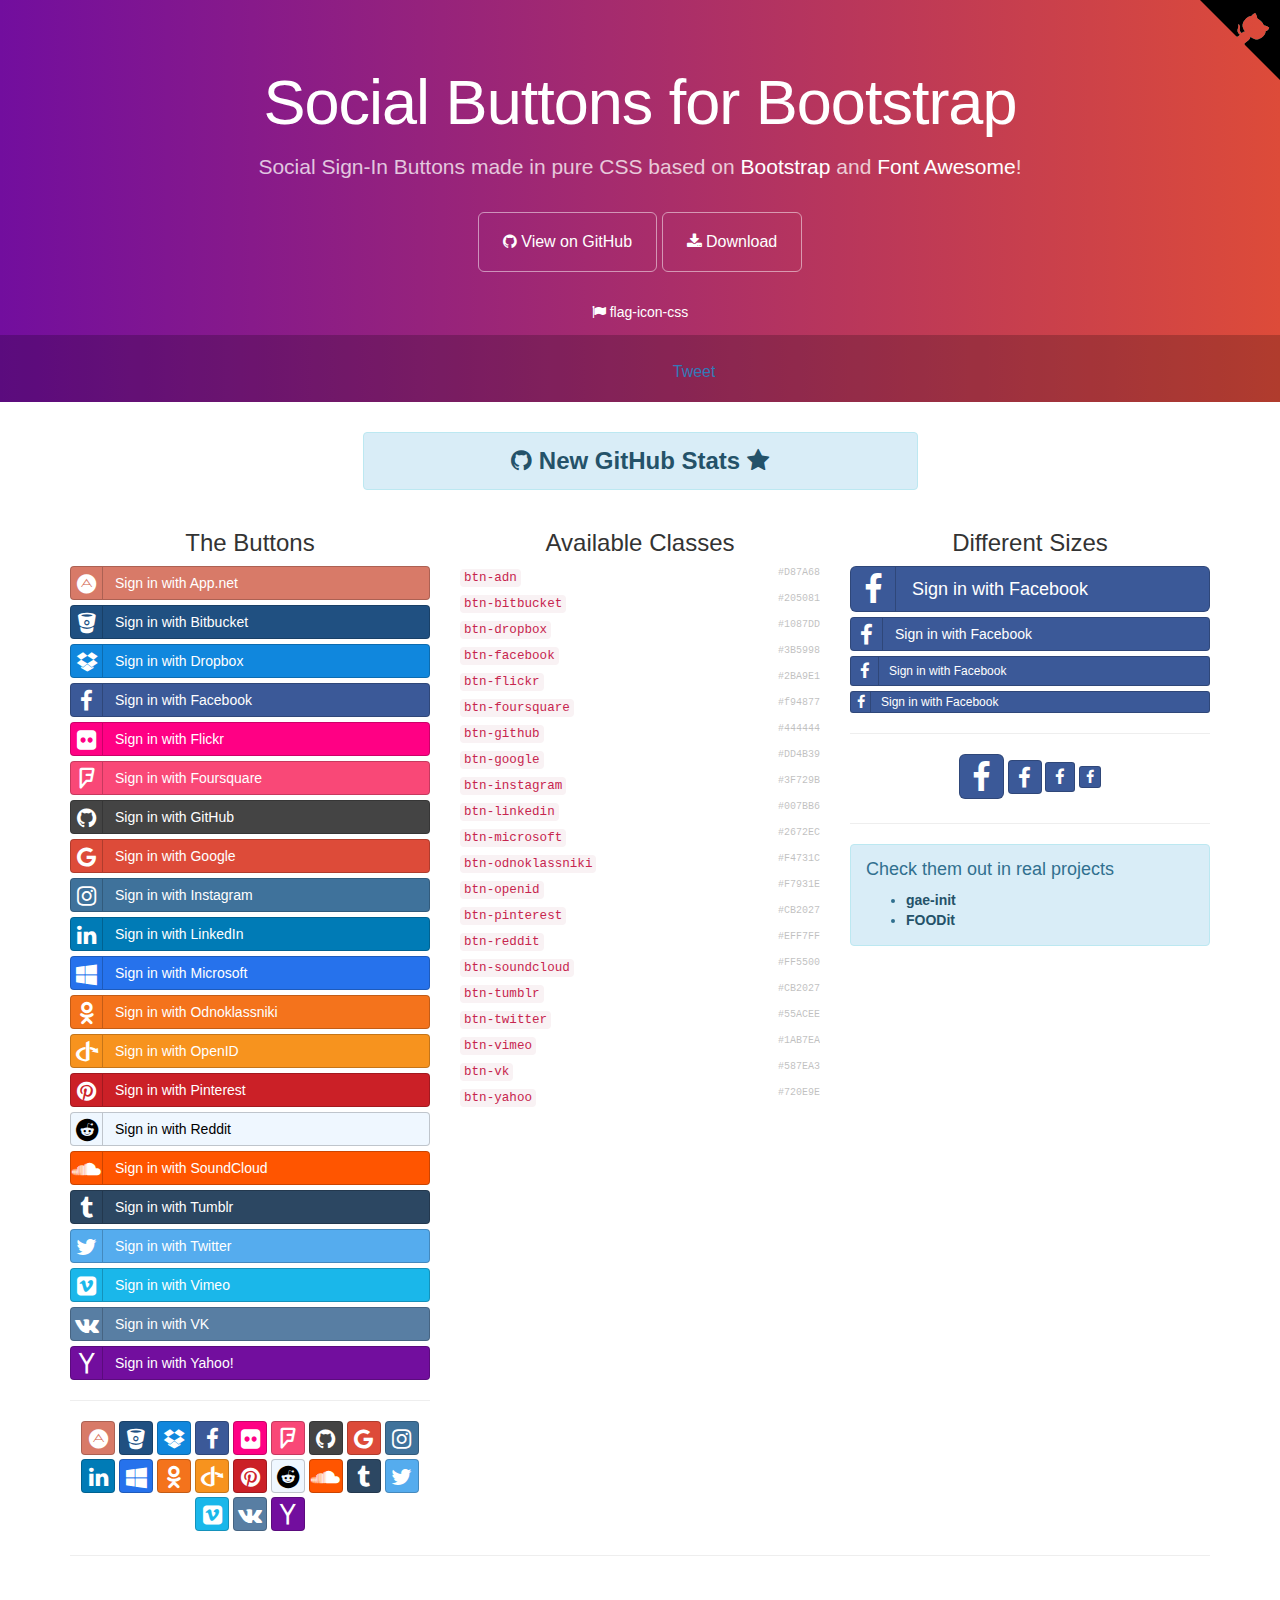
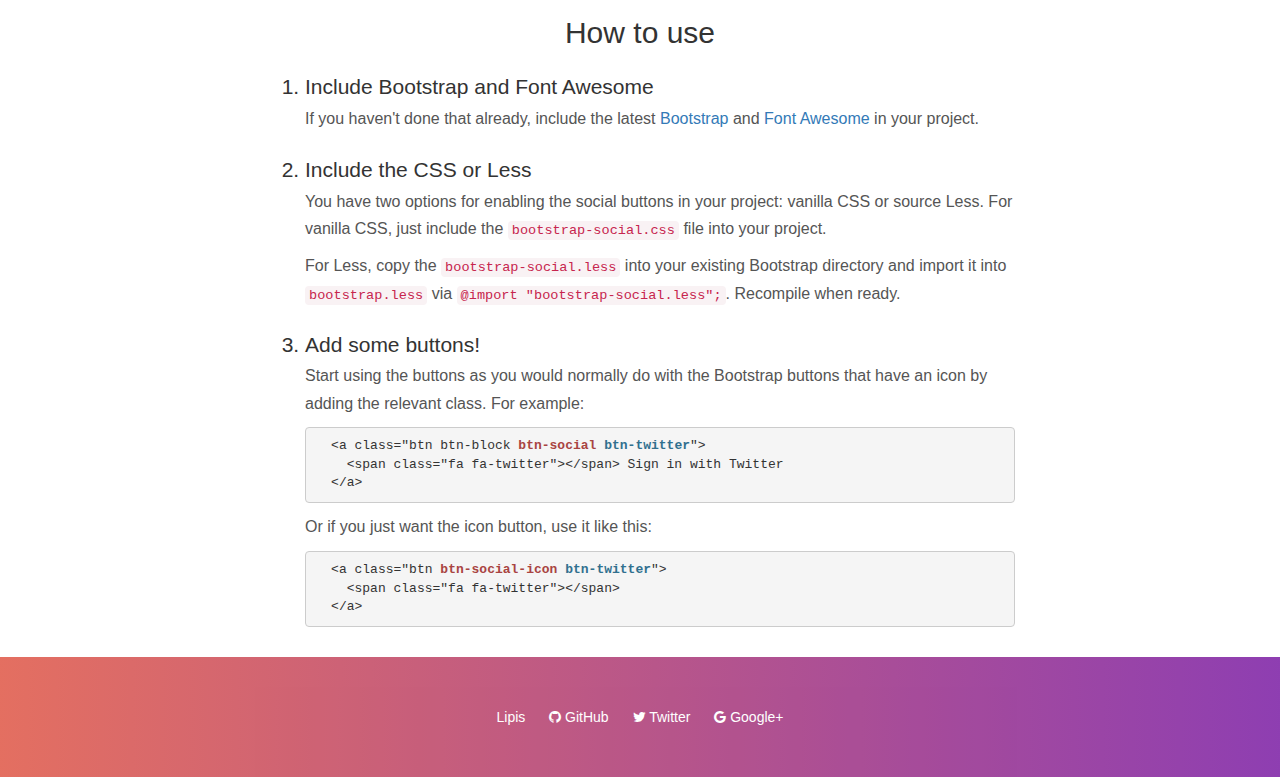
<file: bootstrap-social/index.html>
<!DOCTYPE html>
<html lang="en">
  <head>
    <meta charset="utf-8">
    <meta name="viewport" content="width=device-width, initial-scale=1.0">
    <meta property="og:title" content="Social Buttons for Bootstrap" />
    <meta property="og:description" content="Social Sign-In Buttons made in pure CSS based on Bootstrap and Font Awesome!" />
    <meta property="og:type" content="website" />
    <meta property="og:url" content="http://lipis.github.io/bootstrap-social/" />
    <meta property="og:image" content="http://lipis.github.io/bootstrap-social/assets/img/bootstrap-social.png" />

    <title>Social Buttons for Bootstrap</title>
    <link href="assets/css/bootstrap.css" rel="stylesheet">
    <link href="assets/css/font-awesome.css" rel="stylesheet">
    <link href="assets/css/docs.css" rel="stylesheet" >

    <link href="bootstrap-social.css" rel="stylesheet" >

    <script type="text/javascript">
      var _gaq = _gaq || [];
      _gaq.push(['_setAccount', 'UA-42119746-1']);
      _gaq.push(['_trackPageview']);

      (function() {
        var ga = document.createElement('script'); ga.type = 'text/javascript'; ga.async = true;
        ga.src = ('https:' == document.location.protocol ? 'https://ssl' : 'http://www') + '.google-analytics.com/ga.js';
        var s = document.getElementsByTagName('script')[0]; s.parentNode.insertBefore(ga, s);
      })();
    </script>
  </head>

  <body>
    <div class="jumbotron">
      <div class="container">
        <h1>Social Buttons for Bootstrap</h1>
        <p>
          Social Sign-In Buttons made in pure CSS based on
          <a href="https://getbootstrap.com/">Bootstrap</a> and
          <a href="https://fortawesome.github.io/Font-Awesome/">Font Awesome</a>!
        </p>
        <a href="https://github.com/lipis/bootstrap-social" class="btn btn-outline btn-lg" onclick="_gaq.push(['_trackEvent', 'exit', 'header', 'GitHub']);"><span class="fa fa-github"></span> View on GitHub</a>
        <a href="https://github.com/lipis/bootstrap-social/archive/gh-pages.zip" class="btn btn-outline btn-lg" onclick="_gaq.push(['_trackEvent', 'exit', 'download', 'bootstrap-social']);"><span class="fa fa-download"></span> Download</a>
        <ul class="jumbotron-links">
          <li><a href="http://lipis.github.io/flag-icon-css" onclick="_gaq.push(['_trackEvent', 'exit', 'header', 'flag-icon-css']);"><span class="fa fa-flag"></span> flag-icon-css</a></li>
        </ul>
      </div>
      <div class="bottom">
        <iframe src="https://ghbtns.com/github-btn.html?user=lipis&amp;repo=bootstrap-social&amp;type=watch&amp;count=true" class="social-share"></iframe>
        <a href="https://twitter.com/share" class="social-share twitter-share-button" data-url="http://lipis.github.io/bootstrap-social/" data-text="Social Sign-In Buttons made in pure CSS based on Bootstrap and Font Awesome!" data-via="lipis" data-hashtags="bootstrap css">Tweet</a>
      </div>
    </div>
    <div class="container">
      <div class="row">
        <div class="col-sm-offset-3 col-sm-6">
          <div class="alert alert-info text-center">
            <a class="alert-link h3" href="http://githubstats.lip.is/" onclick="_gaq.push(['_trackEvent', 'exit', 'banner', 'githubstats']);">
              <span class="fa fa-github"></span>
              New GitHub Stats
              <span class="fa fa-star"></span>
            </a>
          </div>
        </div>
      </div>

      <div class="row">
        <div class="col-sm-4 social-buttons">
          <h3 class="text-center">The Buttons</h3>
          <a class="btn btn-block btn-social btn-adn" onclick="_gaq.push(['_trackEvent', 'btn-social', 'click', 'btn-adn']);">
            <span class="fa fa-adn"></span> Sign in with App.net
          </a>
          <a class="btn btn-block btn-social btn-bitbucket" onclick="_gaq.push(['_trackEvent', 'btn-social', 'click', 'btn-bitbucket']);">
            <span class="fa fa-bitbucket"></span> Sign in with Bitbucket
          </a>
          <a class="btn btn-block btn-social btn-dropbox" onclick="_gaq.push(['_trackEvent', 'btn-social', 'click', 'btn-dropbox']);">
            <span class="fa fa-dropbox"></span> Sign in with Dropbox
          </a>
          <a class="btn btn-block btn-social btn-facebook" onclick="_gaq.push(['_trackEvent', 'btn-social', 'click', 'btn-facebook']);">
            <span class="fa fa-facebook"></span> Sign in with Facebook
          </a>
          <a class="btn btn-block btn-social btn-flickr" onclick="_gaq.push(['_trackEvent', 'btn-social', 'click', 'btn-flickr']);">
            <span class="fa fa-flickr"></span> Sign in with Flickr
          </a>
          <a class="btn btn-block btn-social btn-foursquare" onclick="_gaq.push(['_trackEvent', 'btn-social', 'click', 'btn-foursquare']);">
            <span class="fa fa-foursquare"></span> Sign in with Foursquare
          </a>
          <a class="btn btn-block btn-social btn-github" onclick="_gaq.push(['_trackEvent', 'btn-social', 'click', 'btn-github']);">
            <span class="fa fa-github"></span> Sign in with GitHub
          </a>
          <a class="btn btn-block btn-social btn-google" onclick="_gaq.push(['_trackEvent', 'btn-social', 'click', 'btn-google']);">
            <span class="fa fa-google"></span> Sign in with Google
          </a>
          <a class="btn btn-block btn-social btn-instagram" onclick="_gaq.push(['_trackEvent', 'btn-social', 'click', 'btn-instagram']);">
            <span class="fa fa-instagram"></span> Sign in with Instagram
          </a>
          <a class="btn btn-block btn-social btn-linkedin" onclick="_gaq.push(['_trackEvent', 'btn-social', 'click', 'btn-linkedin']);">
            <span class="fa fa-linkedin"></span> Sign in with LinkedIn
          </a>
          <a class="btn btn-block btn-social btn-microsoft" onclick="_gaq.push(['_trackEvent', 'btn-social', 'click', 'btn-microsoft']);">
            <span class="fa fa-windows"></span> Sign in with Microsoft
          </a>
          <a class="btn btn-block btn-social btn-odnoklassniki" onclick="_gaq.push(['_trackEvent', 'btn-social', 'click', 'btn-odnoklassniki']);">
            <span class="fa fa-odnoklassniki"></span> Sign in with Odnoklassniki
          </a>
          <a class="btn btn-block btn-social btn-openid" onclick="_gaq.push(['_trackEvent', 'btn-social', 'click', 'btn-openid']);">
            <span class="fa fa-openid"></span> Sign in with OpenID
          </a>
          <a class="btn btn-block btn-social btn-pinterest" onclick="_gaq.push(['_trackEvent', 'btn-social', 'click', 'btn-pinterest']);">
            <span class="fa fa-pinterest"></span> Sign in with Pinterest
          </a>
          <a class="btn btn-block btn-social btn-reddit" onclick="_gaq.push(['_trackEvent', 'btn-social', 'click', 'btn-reddit']);">
            <span class="fa fa-reddit"></span> Sign in with Reddit
          </a>
          <a class="btn btn-block btn-social btn-soundcloud" onclick="_gaq.push(['_trackEvent', 'btn-social', 'click', 'btn-soundcloud']);">
            <span class="fa fa-soundcloud"></span> Sign in with SoundCloud
          </a>
          <a class="btn btn-block btn-social btn-tumblr" onclick="_gaq.push(['_trackEvent', 'btn-social', 'click', 'btn-tumblr']);">
            <span class="fa fa-tumblr"></span> Sign in with Tumblr
          </a>
          <a class="btn btn-block btn-social btn-twitter" onclick="_gaq.push(['_trackEvent', 'btn-social', 'click', 'btn-twitter']);">
            <span class="fa fa-twitter"></span> Sign in with Twitter
          </a>
          <a class="btn btn-block btn-social btn-vimeo" onclick="_gaq.push(['_trackEvent', 'btn-social', 'click', 'btn-vimeo']);">
            <span class="fa fa-vimeo-square"></span> Sign in with Vimeo
          </a>
          <a class="btn btn-block btn-social btn-vk" onclick="_gaq.push(['_trackEvent', 'btn-social', 'click', 'btn-vk']);">
            <span class="fa fa-vk"></span> Sign in with VK
          </a>
          <a class="btn btn-block btn-social btn-yahoo" onclick="_gaq.push(['_trackEvent', 'btn-social', 'click', 'btn-yahoo']);">
            <span class="fa fa-yahoo"></span> Sign in with Yahoo!
          </a>

          <hr>

          <div class="text-center">
            <a class="btn btn-social-icon btn-adn" onclick="_gaq.push(['_trackEvent', 'btn-social-icon', 'click', 'btn-adn']);"><span class="fa fa-adn"></span></a>
            <a class="btn btn-social-icon btn-bitbucket" onclick="_gaq.push(['_trackEvent', 'btn-social-icon', 'click', 'btn-bitbucket']);"><span class="fa fa-bitbucket"></span></a>
            <a class="btn btn-social-icon btn-dropbox" onclick="_gaq.push(['_trackEvent', 'btn-social-icon', 'click', 'btn-dropbox']);"><span class="fa fa-dropbox"></span></a>
            <a class="btn btn-social-icon btn-facebook" onclick="_gaq.push(['_trackEvent', 'btn-social-icon', 'click', 'btn-facebook']);"><span class="fa fa-facebook"></span></a>
            <a class="btn btn-social-icon btn-flickr" onclick="_gaq.push(['_trackEvent', 'btn-social-icon', 'click', 'btn-flickr']);"><span class="fa fa-flickr"></span></a>
            <a class="btn btn-social-icon btn-foursquare" onclick="_gaq.push(['_trackEvent', 'btn-social-icon', 'click', 'btn-foursquare']);"><span class="fa fa-foursquare"></span></a>
            <a class="btn btn-social-icon btn-github" onclick="_gaq.push(['_trackEvent', 'btn-social-icon', 'click', 'btn-github']);"><span class="fa fa-github"></span></a>
            <a class="btn btn-social-icon btn-google" onclick="_gaq.push(['_trackEvent', 'btn-social-icon', 'click', 'btn-google']);"><span class="fa fa-google"></span></a>
            <a class="btn btn-social-icon btn-instagram" onclick="_gaq.push(['_trackEvent', 'btn-social-icon', 'click', 'btn-instagram']);"><span class="fa fa-instagram"></span></a>
            <a class="btn btn-social-icon btn-linkedin" onclick="_gaq.push(['_trackEvent', 'btn-social-icon', 'click', 'btn-linkedin']);"><span class="fa fa-linkedin"></span></a>
            <a class="btn btn-social-icon btn-microsoft" onclick="_gaq.push(['_trackEvent', 'btn-social-icon', 'click', 'btn-microsoft']);"><span class="fa fa-windows"></span></a>
            <a class="btn btn-social-icon btn-odnoklassniki" onclick="_gaq.push(['_trackEvent', 'btn-social-icon', 'click', 'btn-odnoklassniki']);"><span class="fa fa-odnoklassniki"></span></a>
            <a class="btn btn-social-icon btn-openid" onclick="_gaq.push(['_trackEvent', 'btn-social-icon', 'click', 'btn-openid']);"><span class="fa fa-openid"></span></a>
            <a class="btn btn-social-icon btn-pinterest" onclick="_gaq.push(['_trackEvent', 'btn-social-icon', 'click', 'btn-pinterest']);"><span class="fa fa-pinterest"></span></a>
            <a class="btn btn-social-icon btn-reddit" onclick="_gaq.push(['_trackEvent', 'btn-social-icon', 'click', 'btn-reddit']);"><span class="fa fa-reddit"></span></a>
            <a class="btn btn-social-icon btn-soundcloud" onclick="_gaq.push(['_trackEvent', 'btn-social-icon', 'click', 'btn-soundcloud']);"><span class="fa fa-soundcloud"></span></a>
            <a class="btn btn-social-icon btn-tumblr" onclick="_gaq.push(['_trackEvent', 'btn-social-icon', 'click', 'btn-tumblr']);"><span class="fa fa-tumblr"></span></a>
            <a class="btn btn-social-icon btn-twitter" onclick="_gaq.push(['_trackEvent', 'btn-social-icon', 'click', 'btn-twitter']);"><span class="fa fa-twitter"></span></a>
            <a class="btn btn-social-icon btn-vimeo" onclick="_gaq.push(['_trackEvent', 'btn-social-icon', 'click', 'btn-vimeo']);"><span class="fa fa-vimeo-square"></span></a>
            <a class="btn btn-social-icon btn-vk" onclick="_gaq.push(['_trackEvent', 'btn-social-icon', 'click', 'btn-vk']);"><span class="fa fa-vk"></span></a>
            <a class="btn btn-social-icon btn-yahoo" onclick="_gaq.push(['_trackEvent', 'btn-social-icon', 'click', 'btn-yahoo']);"><span class="fa fa-yahoo"></span></a>
          </div>
        </div>

        <div class="col-sm-4">
          <h3 class="text-center">Available Classes</h3>
          <ul class="social-class list-unstyled">
            <li data-code="adn" data-name="App.net"><code>btn-adn</code> <span class="social-hex">#D87A68</span></li>
            <li data-code="bitbucket" data-name="Bitbucket"><code>btn-bitbucket</code> <span class="social-hex">#205081</span></li>
            <li data-code="dropbox" data-name="Dropbox"><code>btn-dropbox</code> <span class="social-hex">#1087DD</span></li>
            <li data-code="facebook" data-name="Facebook"><code>btn-facebook</code> <span class="social-hex">#3B5998</span></li>
            <li data-code="flickr" data-name="Flickr"><code>btn-flickr</code> <span class="social-hex">#2BA9E1</span></li>
            <li data-code="foursquare" data-name="Foursquare"><code>btn-foursquare</code> <span class="social-hex">#f94877</span></li>
            <li data-code="github" data-name="GitHub"><code>btn-github</code> <span class="social-hex">#444444</span></li>
            <li data-code="google" data-name="Google"><code>btn-google</code> <span class="social-hex">#DD4B39</span></li>
            <li data-code="instagram" data-name="Instagram"><code>btn-instagram</code> <span class="social-hex">#3F729B</span></li>
            <li data-code="linkedin" data-name="LinkedIn"><code>btn-linkedin</code> <span class="social-hex">#007BB6</span></li>
            <li data-code="microsoft" data-icon="windows" data-name="Microsoft"><code>btn-microsoft</code> <span class="social-hex">#2672EC</span></li>
            <li data-code="odnoklassniki" data-name="Odnoklassniki"><code>btn-odnoklassniki</code> <span class="social-hex">#F4731C</span></li>
            <li data-code="openid" data-name="OpenID"><code>btn-openid</code> <span class="social-hex">#F7931E</span></li>
            <li data-code="pinterest" data-name="Pinterest"><code>btn-pinterest</code> <span class="social-hex">#CB2027</span></li>
            <li data-code="reddit" data-name="Reddit"><code>btn-reddit</code> <span class="social-hex">#EFF7FF</span></li>
            <li data-code="soundcloud" data-name="SoundCloud"><code>btn-soundcloud</code> <span class="social-hex">#FF5500</span></li>
            <li data-code="tumblr" data-name="Tumblr"><code>btn-tumblr</code> <span class="social-hex">#CB2027</span></li>
            <li data-code="twitter" data-name="Twitter"><code>btn-twitter</code> <span class="social-hex">#55ACEE</span></li>
            <li data-code="vimeo" data-icon="vimeo-square" data-name="Vimeo"><code>btn-vimeo</code> <span class="social-hex">#1AB7EA</span></li>
            <li data-code="vk" data-name="VK"><code>btn-vk</code> <span class="social-hex">#587EA3</span></li>
            <li data-code="yahoo" data-name="Yahoo!"><code>btn-yahoo</code> <span class="social-hex">#720E9E</span></li>
          </ul>
        </div>
        <div class="col-sm-4">
          <div class="social-sizes">
            <h3 class="text-center">Different Sizes</h3>
            <a class="btn btn-block btn-social btn-lg btn-google" onclick="_gaq.push(['_trackEvent', 'btn-social', 'click', 'btn-lg']);">
              <span class="fa fa-google"></span>
              Sign in with Google
            </a>
            <a class="btn btn-block btn-social btn-google" onclick="_gaq.push(['_trackEvent', 'btn-social', 'click', 'btn-md']);">
              <span class="fa fa-google"></span>
              Sign in with Google
            </a>
            <a class="btn btn-block btn-social btn-sm btn-google" onclick="_gaq.push(['_trackEvent', 'btn-social', 'click', 'btn-sm']);">
              <span class="fa fa-google"></span>
              Sign in with Google
            </a>
            <a class="btn btn-block btn-social btn-xs btn-google" onclick="_gaq.push(['_trackEvent', 'btn-social', 'click', 'btn-xs']);">
              <span class="fa fa-google"></span>
              Sign in with Google
            </a>
            <hr>
            <div class="text-center">
              <a class="btn btn-social-icon btn-lg btn-google" onclick="_gaq.push(['_trackEvent', 'btn-social-icon', 'click', 'btn-lg']);"><span class="fa fa-google"></span></a>
              <a class="btn btn-social-icon btn-google" onclick="_gaq.push(['_trackEvent', 'btn-social-icon', 'click', 'btn-md']);"><span class="fa fa-google"></span></a>
              <a class="btn btn-social-icon btn-sm btn-google" onclick="_gaq.push(['_trackEvent', 'btn-social-icon', 'click', 'btn-sm']);"><span class="fa fa-google"></span></a>
              <a class="btn btn-social-icon btn-xs btn-google" onclick="_gaq.push(['_trackEvent', 'btn-social-icon', 'click', 'btn-xs']);"><span class="fa fa-google"></span></a>
            </div>
          </div>
          <hr>
          <div class="alert alert-info">
            <h4>Check them out in real projects</h4>
            <ul>
              <li><a class="alert-link" href="https://gae-init.appspot.com/signin/" onclick="_gaq.push(['_trackEvent', 'exit', 'body', 'gae-init']);">gae-init</a></li>
              <li><a class="alert-link" href="https://restaurant.app.foodit.com/rms/signin" onclick="_gaq.push(['_trackEvent', 'exit', 'body', 'foodit']);">FOODit</a></li>
            </ul>
          </div>
        </div>
      </div>
      <hr>
    </div>
    <div class="how-to">
      <div class="container">
        <div class="row">
          <div class="col-md-8 col-md-offset-2">
            <h2>How to use</h2>
            <ol>
              <li>
                Include Bootstrap and Font Awesome
                <p>
                  If you haven't done that already, include the latest
                  <a href="http://twitter.github.io/bootstrap/">Bootstrap</a>
                  and <a href="http://fortawesome.github.io/Font-Awesome/">Font Awesome</a> in your project.
                </p>
              </li>
              <li>
                Include the CSS or Less
                <p>
                  You have two options for enabling the social buttons in your project:
                  vanilla CSS or source Less. For vanilla CSS, just include the
                  <code>bootstrap-social.css</code> file into your project.
                </p>
                <p>
                  For Less, copy the <code>bootstrap-social.less</code> into
                  your existing Bootstrap directory and import it into
                  <code>bootstrap.less</code> via
                  <code>@import "bootstrap-social.less";</code>. Recompile when ready.
                </p>
              </li>
              <li>
                Add some buttons!
                <p>
                  Start using the buttons as you would normally do with the
                  Bootstrap buttons that have an icon by adding the relevant
                  class. For example:
                </p>
                <pre>
  &lt;a class=&quot;btn btn-block <strong class="text-danger">btn-social</strong> <strong class="text-info">btn-twitter</strong>&quot;&gt;
    &lt;span class=&quot;fa fa-twitter&quot;&gt;&lt;/span&gt; Sign in with Twitter
  &lt;/a&gt;</pre>
                <p>
                  Or if you just want the icon button, use it like this:
                </p>
                <pre>
  &lt;a class=&quot;btn <strong class="text-danger">btn-social-icon</strong> <strong class="text-info">btn-twitter</strong>&quot;&gt;
    &lt;span class=&quot;fa fa-twitter&quot;&gt;&lt;/span&gt;
  &lt;/a&gt;</pre>
              </li>
            </ol>
          </div>
        </div>
      </div>
    </div>
    <footer>
      <ul class="links">
        <li><a href="https://lip.is" onclick="_gaq.push(['_trackEvent', 'exit', 'footer', 'Lipis']);">Lipis</a></li>
        <li><a href="https://github.com/lipis" onclick="_gaq.push(['_trackEvent', 'exit', 'footer', 'GitHub']);"><span class="fa fa-github"></span> GitHub</a></li>
        <li><a href="https://twitter.com/lipis" onclick="_gaq.push(['_trackEvent', 'exit', 'footer', 'Twitter']);"><span class="fa fa-twitter"></span> Twitter</a></li>
        <li><a href="https://google.com/+PanayiotisLipiridis" onclick="_gaq.push(['_trackEvent', 'exit', 'footer', 'Google+']);"><span class="fa fa-google"></span> Google+</a></li>
      </ul>
    </footer>
    <a href="https://github.com/lipis/bootstrap-social" title="Fork me on GitHub" class="github-corner"><svg width="80" height="80" viewbox="0 0 250 250"><title>Fork me on GitHub</title><path d="M0 0h250v250"></path><path d="M127.4 110c-14.6-9.2-9.4-19.5-9.4-19.5 3-7 1.5-11 1.5-11-1-6.2 3-2 3-2 4 4.7 2 11 2 11-2.2 10.4 5 14.8 9 16.2" fill="currentColor" style="transform-origin:130px 110px" class="octo-arm"></path><path d="M113.2 114.3s3.6 1.6 4.7.6l15-13.7c3-2.4 6-3 8.2-2.7-8-11.2-14-25 3-41 4.7-4.4 10.6-6.4 16.2-6.4.6-1.6 3.6-7.3 11.8-10.7 0 0 4.5 2.7 6.8 16.5 4.3 2.7 8.3 6 12 9.8 3.3 3.5 6.7 8 8.6 12.3 14 3 16.8 8 16.8 8-3.4 8-9.4 11-11.4 11 0 5.8-2.3 11-7.5 15.5-16.4 16-30 9-40 .2 0 3-1 7-5.2 11l-13.3 11c-1 1 .5 5.3.8 5z" fill="currentColor" class="octo-body"></path></svg><style> .github-corner svg{position:absolute;right:0;top:0;mix-blend-mode:darken;color:#ffffff;fill:#000000;}.github-corner:hover .octo-arm{animation:octocat-wave .56s;}@keyframes octocat-wave{0%, 100%{transform:rotate(0);}20%, 60%{transform:rotate(-20deg);}40%, 80%{transform:rotate(10deg);}}</style></a>
    <!-- Some JavaScript that is used only in this demo, not needed for the buttons -->
    <script src="assets/js/jquery.js"></script>
    <script src="assets/js/docs.js"></script>
    <script>
      !function(d,s,id){var js,fjs=d.getElementsByTagName(s)[0],p=/^http:/.test(d.location)?'http':'https';if(!d.getElementById(id)){js=d.createElement(s);js.id=id;js.src=p+'://platform.twitter.com/widgets.js';fjs.parentNode.insertBefore(js,fjs);}}(document, 'script', 'twitter-wjs');
    </script>
  </body>
</html>
</file>
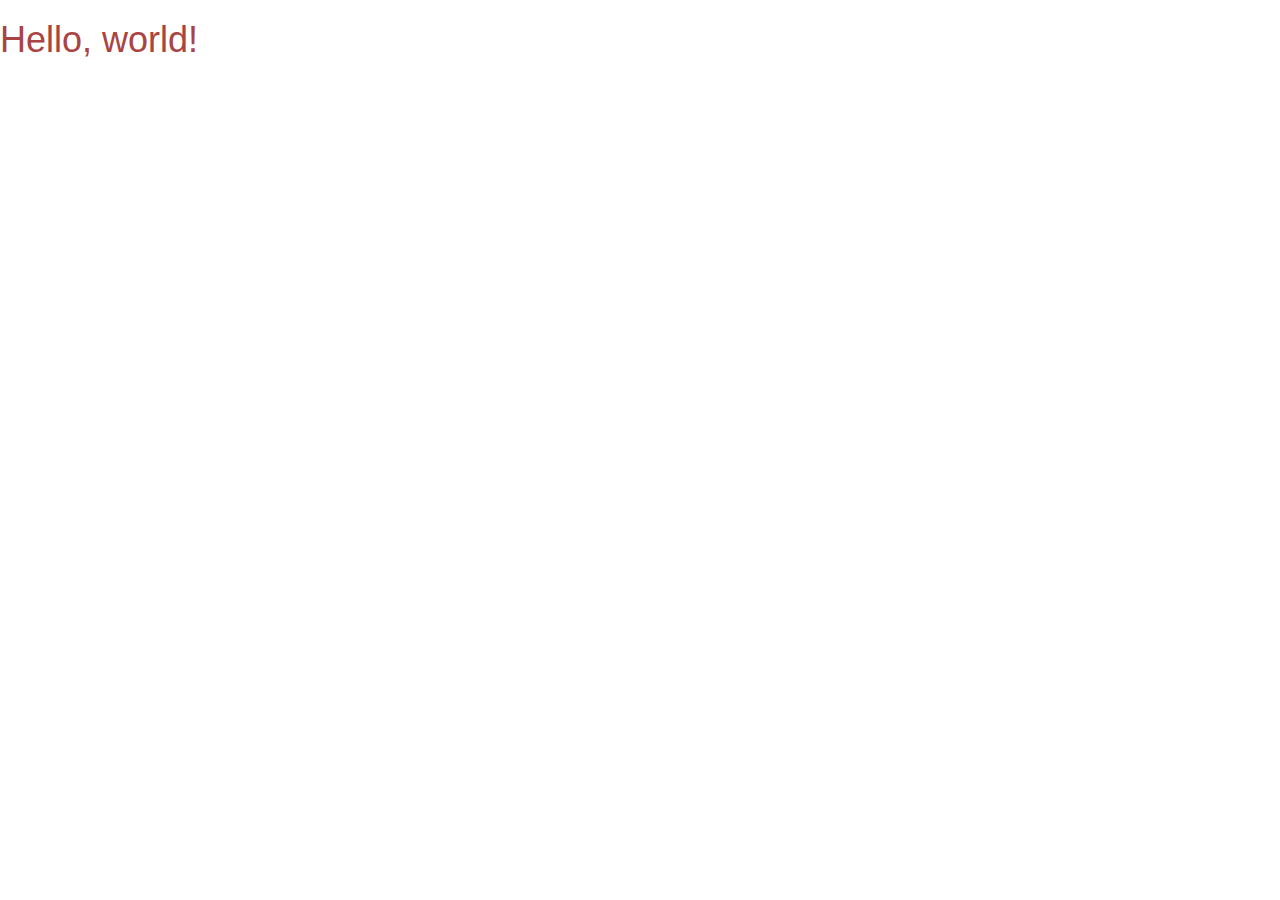
<file: bootstrap/index.html>
<!DOCTYPE html>
<html lang="en">
  <head>
    <meta charset="utf-8">
    <meta http-equiv="X-UA-Compatible" content="IE=edge">
    <meta name="viewport" content="width=device-width, initial-scale=1">
    <!-- The above 3 meta tags *must* come first in the head; any other head content must come *after* these tags -->
    <title>ootstrap 101 Template</title>

    <!-- Bootstrap -->
    <link href="css/bootstrap.min.css" rel="stylesheet">

    <!-- HTML5 shim and Respond.js for IE8 support of HTML5 elements and media queries -->
    <!-- WARNING: Respond.js doesn't work if you view the page via file:// -->
    <!--[if lt IE 9]>
      <script src="https://oss.maxcdn.com/html5shiv/3.7.3/html5shiv.min.js"></script>
      <script src="https://oss.maxcdn.com/respond/1.4.2/respond.min.js"></script>
    <![endif]-->
  </head>
  <body>
    <h1 class="text-danger">Hello, world!</h1>

    <!-- jQuery (necessary for Bootstrap's JavaScript plugins) -->
    <script src="https://ajax.googleapis.com/ajax/libs/jquery/1.12.4/jquery.min.js"></script>
    <!-- Include all compiled plugins (below), or include individual files as needed -->
    <script src="js/bootstrap.min.js"></script>
  </body>
</html>
</file>
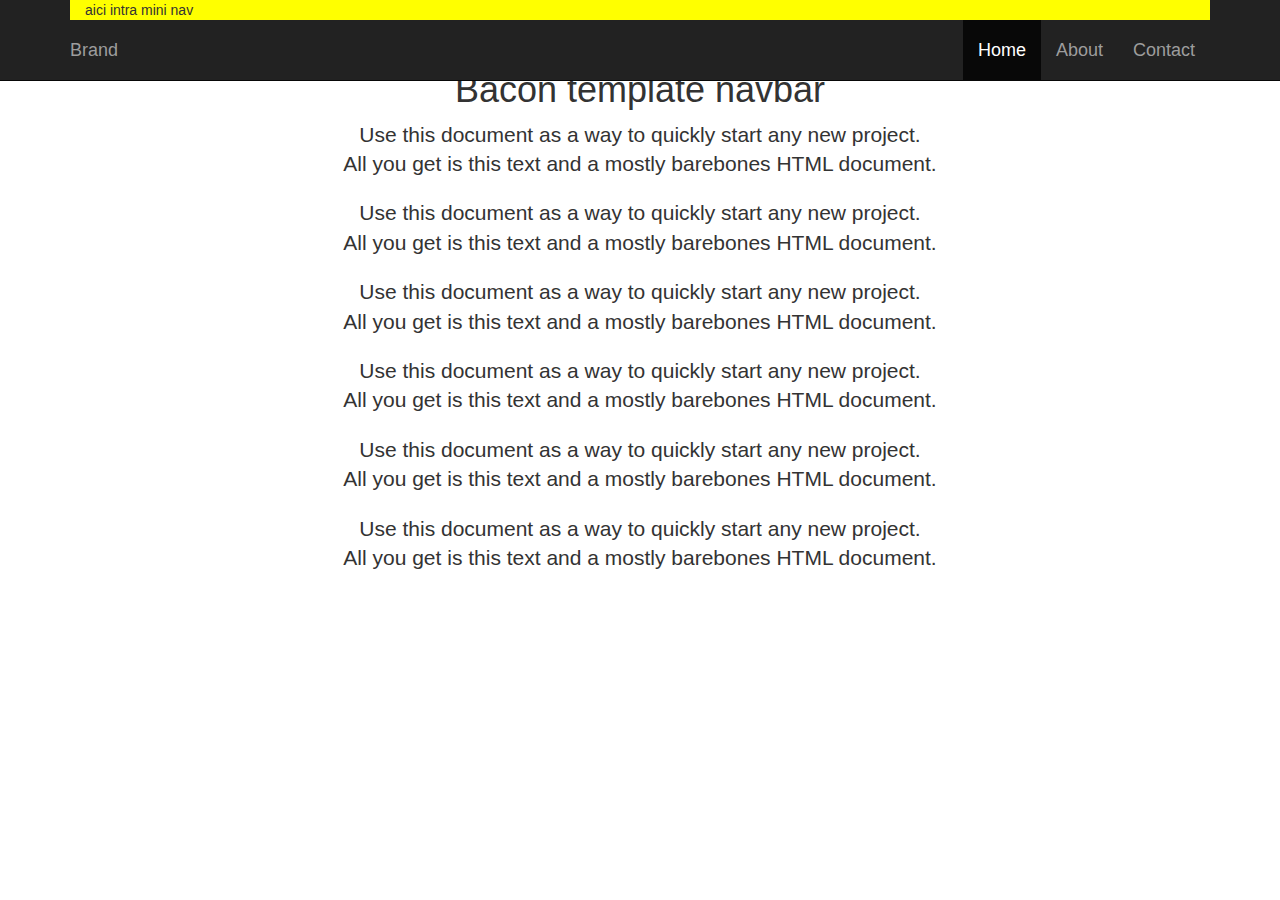
<file: trial.html>
<!DOCTYPE html>
<html lang="en">
  <head>
    <meta charset="utf-8">
    <meta http-equiv="X-UA-Compatible" content="IE=edge">
    <meta name="viewport" content="width=device-width, initial-scale=1">
    <!-- The above 3 meta tags *must* come first in the head; any other head content must come *after* these tags -->
    <title>Bootstrap 101 Template</title>
    
     <style>  
body {
  padding-top: 50px;
}
*{
    transition: all 0.3s;}
nav a {
  padding-top: 20px !important;
  padding-bottom: 20px !important;
  font-size: 18px;
}
.navbar-inverse{
    background-color:#f00;
    }
nav .navbar-toggle {
  margin: 13px 15px 13px 0;
}

.navbar-brand {
  font-size: 30px;
}



nav.navbar.shrink {
  min-height: 35px;
}

nav.shrink a {
  padding-top: 10px !important;
  padding-bottom: 10px !important;
  font-size: 15px;
}

nav.shrink .navbar-brand {
  font-size: 25px;
}

nav.shrink .navbar-toggle {
  padding: 4px 5px;
  margin: 8px 15px 8px 0;
}
.add{
    background-color:#ff0;}
    
    </style>
    

    <!-- Bootstrap -->
    <link href="bootstrap/css/bootstrap.min.css" rel="stylesheet">

    <!-- HTML5 shim and Respond.js for IE8 support of HTML5 elements and media queries -->
    <!-- WARNING: Respond.js doesn't work if you view the page via file:// -->
    <!--[if lt IE 9]>
      <script src="https://oss.maxcdn.com/html5shiv/3.7.3/html5shiv.min.js"></script>
      <script src="https://oss.maxcdn.com/respond/1.4.2/respond.min.js"></script>
    <![endif]-->
  
    
  </head>
  <body>
 
 

    <!-- jQuery (necessary for Bootstrap's JavaScript plugins) -->
    <script src="https://ajax.googleapis.com/ajax/libs/jquery/1.12.4/jquery.min.js"></script>
    <!-- Include all compiled plugins (below), or include individual files as needed -->
    <script src="bootstrap/js/bootstrap.min.js"></script>
    <script>
    $(window).scroll(function() {
    	  if ($(document).scrollTop() > 50) {
    	    $('nav').addClass('shrink');
    	    $('.add').hide();
    	  } else {
    	    $('nav').removeClass('shrink');
    	    $('.add').show();
    	    
    	  }
    	});
    </script>
    
   
   	<!-- USING BOOTSTRAP 3.0.3 -->
<nav class="navbar navbar-inverse navbar-fixed-top">
  <div class="container">
    <div class="col-md-12 add">aici intra mini nav</div>
    <div class="navbar-header">
      <button type="button" class="navbar-toggle" data-toggle="collapse" data-target=".navbar-collapse">
        <span class="icon-bar"></span>
        <span class="icon-bar"></span>
        <span class="icon-bar"></span>
      </button>
      <a class="navbar-brand" href="#">Brand</a>
    </div>
    <div class="collapse navbar-collapse">
      <ul class="nav navbar-nav pull-right">
        <li class="active"><a href="#">Home</a></li>
        <li><a href="#about">About</a></li>
        <li><a href="#contact">Contact</a></li>
      </ul>
    </div><!--/.nav-collapse -->
  </div>
</nav>

<div class="container">
  
  <div class="text-center">
    <h1>Bacon template navbar</h1>
    <p Bacon ipsum dolor amet leberkas venison biltong, flank shank shankle beef ribs. Pig pancetta jowl biltong. Corned beef pig venison bacon strip steak pork chop capicola, pastrami shank doner turducken shankle swine t-bone. Pork belly drumstick beef, meatball ball tip tenderloin brisket pastrami ground round spare ribs landjaeger leberkas rump shankle kevin. Ham hock filet mignon beef ribs boudin.

Shankle boudin bacon kielbasa capicola venison picanha. Shankle short loin biltong landjaeger salami doner capicola ribeye ball tip. Turkey ball tip cow cupim andouille chuck. Salami alcatra sirloin shankle beef shoulder landjaeger.

Landjaeger ham hock pork, ribeye turkey sirloin sausage kevin t-bone salami fatback. Ribeye turkey pork chop shankle, drumstick filet mignon pancetta pastrami alcatra short ribs chicken cupim flank. Tongue tenderloin pastrami swine landjaeger shankle, cupim pig beef. Rump kevin picanha cupim. Tri-tip picanha drumstick venison bacon. T-bone pastrami pancetta, venison capicola andouille beef ribs. Pastrami tail ribeye cupim flank.

Hamburger bresaola pig, t-bone leberkas andouille landjaeger pancetta short ribs chicken. Picanha ham sausage spare ribs swine shankle drumstick tri-tip ribeye pancetta bresaola brisket landjaeger ball tip. Beef venison ham hock, landjaeger pancetta shank turducken short loin jowl shoulder drumstick biltong meatball cupim. Jerky porchetta kevin drumstick pig cow leberkas andouille brisket. Venison kevin strip steak bacon alcatra frankfurter ground round pork. Cow kevin jerky alcatra ham pork chop jowl.

Shank frankfurter venison strip steak drumstick. Rump pork chop pastrami biltong ham bresaola meatball. Ribeye alcatra beef bresaola turkey short ribs landjaeger pork belly boudin cow swine. Capicola andouille kevin pastrami alcatra chuck. Porchetta prosciutto shank turducken. Short loin spare ribs rump meatball bresaola ball tip turkey pork cupim.

Does your lorem ipsum text long for something a little meatier? Give our generator a try… it’s tasty!.</p>
  </div>
  <div class="text-center">
    <p class="lead">Use this document as a way to quickly start any new project.<br> All you get is this text and a mostly barebones HTML document.</p>
  </div>
   <div class="text-center">
    <p class="lead">Use this document as a way to quickly start any new project.<br> All you get is this text and a mostly barebones HTML document.</p>
  </div>
   <div class="text-center">
    <p class="lead">Use this document as a way to quickly start any new project.<br> All you get is this text and a mostly barebones HTML document.</p>
  </div>
   <div class="text-center">
    <p class="lead">Use this document as a way to quickly start any new project.<br> All you get is this text and a mostly barebones HTML document.</p>
  </div>
   <div class="text-center">
    <p class="lead">Use this document as a way to quickly start any new project.<br> All you get is this text and a mostly barebones HTML document.</p>
  </div>
   <div class="text-center">
    <p class="lead">Use this document as a way to quickly start any new project.<br> All you get is this text and a mostly barebones HTML document.</p>
  </div>
  
</div><!-- /.container -->
  </body>
</html>
</file>
<file: bootstrap-social/assets/css/docs.css>
body{font-weight:300;-webkit-font-smoothing:antialiased}
h2{text-align:center;font-weight:300}
.btn-social-icon{margin-bottom:4px}
.jumbotron{position:relative;font-size:16px;color:#fff;color:rgba(255,255,255,0.75);text-align:center;border-radius:0;padding-bottom:80px;background-image:-webkit-linear-gradient(left, #720e9e 0, #dd4b39 100%);background-image:-o-linear-gradient(left, #720e9e 0, #dd4b39 100%);background-image:linear-gradient(to right, #720e9e 0, #dd4b39 100%);background-repeat:repeat-x;filter:progid:DXImageTransform.Microsoft.gradient(startColorstr='#ff720e9e', endColorstr='#ffdd4b39', GradientType=1)}.jumbotron h1{margin-bottom:15px;font-weight:300;letter-spacing:-1px;color:#fff}
.jumbotron iframe{width:100px !important;height:20px !important;border:none;overflow:hidden;margin:2px}
.jumbotron p a,.jumbotron .jumbotron-links a{font-weight:500;color:#fff}
.jumbotron .jumbotron-links{margin-top:15px;margin-bottom:0;padding-left:0;list-style:none;font-size:14px}.jumbotron .jumbotron-links li{display:inline}
.jumbotron .jumbotron-links li+li{margin-left:20px}
.jumbotron .bottom{position:absolute;bottom:0;left:0;right:0;padding:18px;background-color:rgba(0,0,0,0.2)}
.btn-outline{margin-top:15px;margin-bottom:15px;padding:18px 24px;font-size:inherit;font-weight:500;color:#fff;background-color:transparent;border-color:#fff;border-color:rgba(255,255,255,0.5);transition:all .1s ease-in-out}.btn-outline:hover,.btn-outline:active{color:#720e9e;background-color:#fff;border-color:#fff}
.how-to{padding:20px}.how-to h2{text-align:center}
.how-to li{font-size:21px;line-height:1.7;margin-top:20px}.how-to li p{font-size:16px;color:#555}
.how-to code{font-size:85%;word-wrap:break-word;white-space:normal}
footer{text-align:center;opacity:.8;padding:50px;background-image:-webkit-linear-gradient(left, #dd4b39 0, #720e9e 100%);background-image:-o-linear-gradient(left, #dd4b39 0, #720e9e 100%);background-image:linear-gradient(to right, #dd4b39 0, #720e9e 100%);background-repeat:repeat-x;filter:progid:DXImageTransform.Microsoft.gradient(startColorstr='#ffdd4b39', endColorstr='#ff720e9e', GradientType=1)}footer a{color:#fff}footer a:hover{color:#fff}
.links{margin:0;list-style:none;padding-left:0}.links li{display:inline;padding:0 10px}
.social-class .social-hex{font-family:Monaco,Menlo,Consolas,"Courier New",monospace;font-size:10px;opacity:.3;float:right}
.social-class li{margin-bottom:4px}.social-class li:hover .social-hex{opacity:1}
.social-class li:hover code{background-color:#e8e8ee}
.social-class code{cursor:default}
</file>
